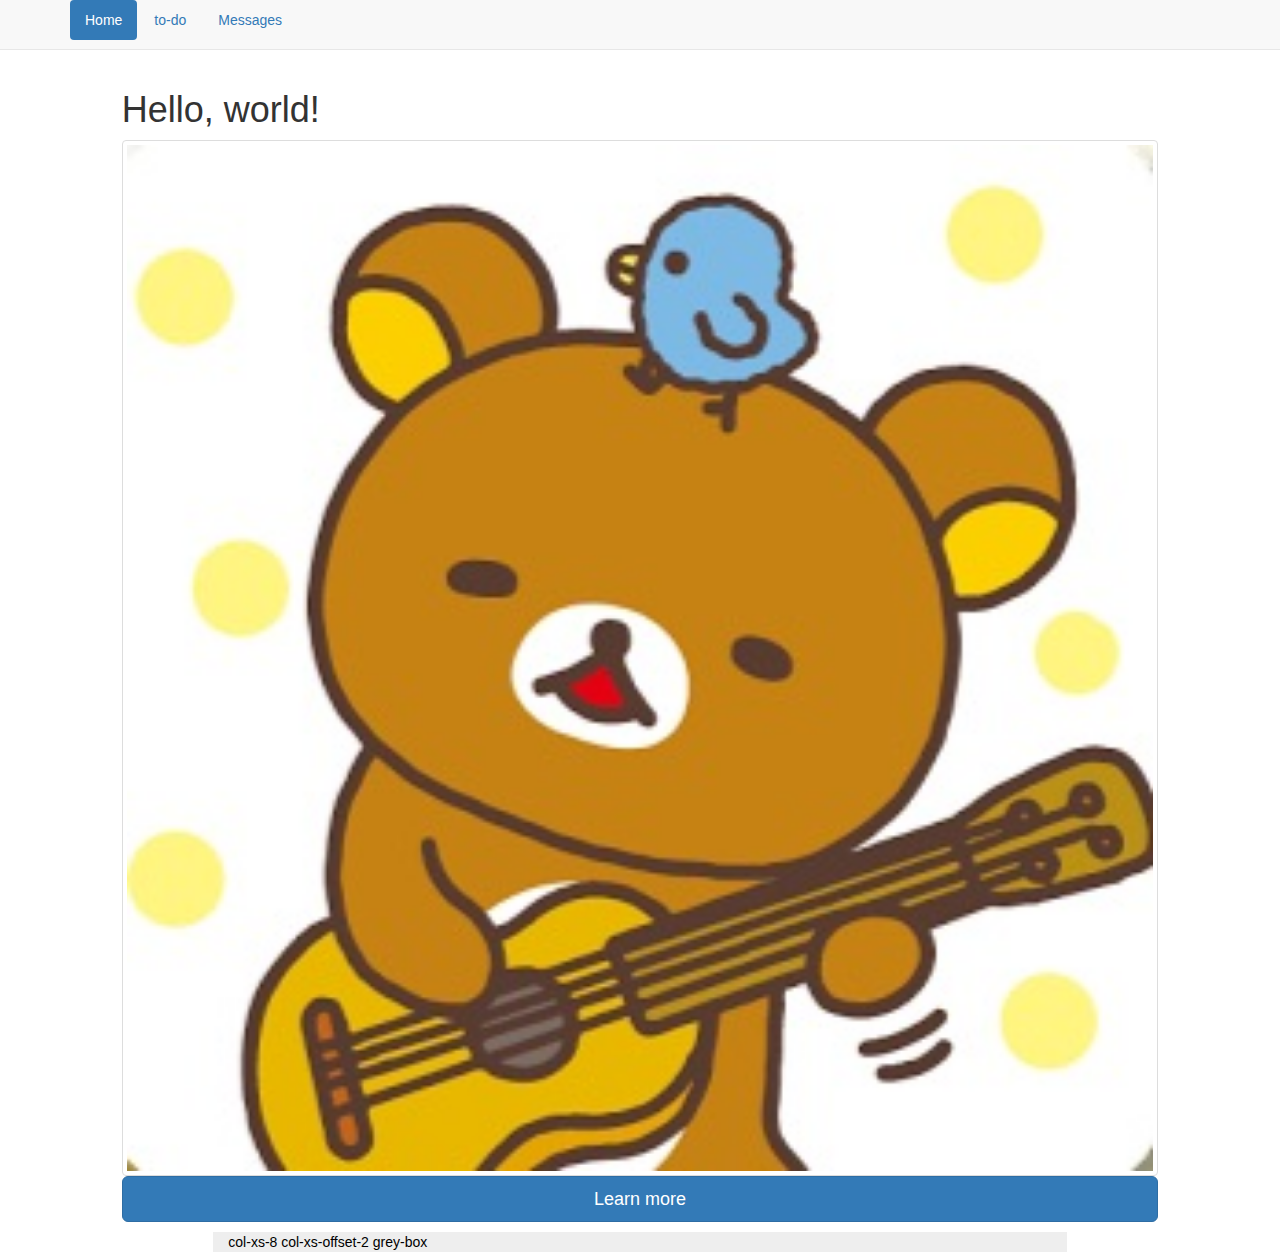
<file: index.html>
<!DOCTYPE html>
<html>
<head>
<title>Page Title</title>
<!-- mobile friendly-->
<meta name="viewport" content="width=device-width, initial-scale=1, maximum-scale=1, user-scalable=no">

<link rel="stylesheet" href="https://maxcdn.bootstrapcdn.com/bootstrap/3.3.5/css/bootstrap.min.css">
<link rel="stylesheet" href="style.css">
</head>
<body>
		
<div class="container-fluid">
	<nav class="navbar navbar-default navbar-fixed-top">
	  <div class="container">
	  	<ul class="nav nav-pills">
		  <li role="presentation" class="active"><a href="#">Home</a></li>
		  <li role="presentation"><a href="./todo.html">to-do</a></li>
		  <li role="presentation"><a href="#">Messages</a></li>
		</ul>
	  </div>
	</nav>
	<div class="row">
		<div class="col-xs-10 col-xs-offset-1">
			<h1>Hello, world!</h1>
	  		<center><img id="the_image" class="img-responsive img-thumbnail" width="100%"src="pp.jpg" alt="click to change"></center>
	  		<p><a class="btn btn-primary btn-lg center-block" href="#" role="button">Learn more</a></p>
		</div>
  		
	</div>

	<div class="row">
		<div class="col-xs-8 col-xs-offset-2 grey-box">col-xs-8 col-xs-offset-2 grey-box</div>
	</div>

	
</div>

<script src="script.js"></script>

</body>
</html>
</file>
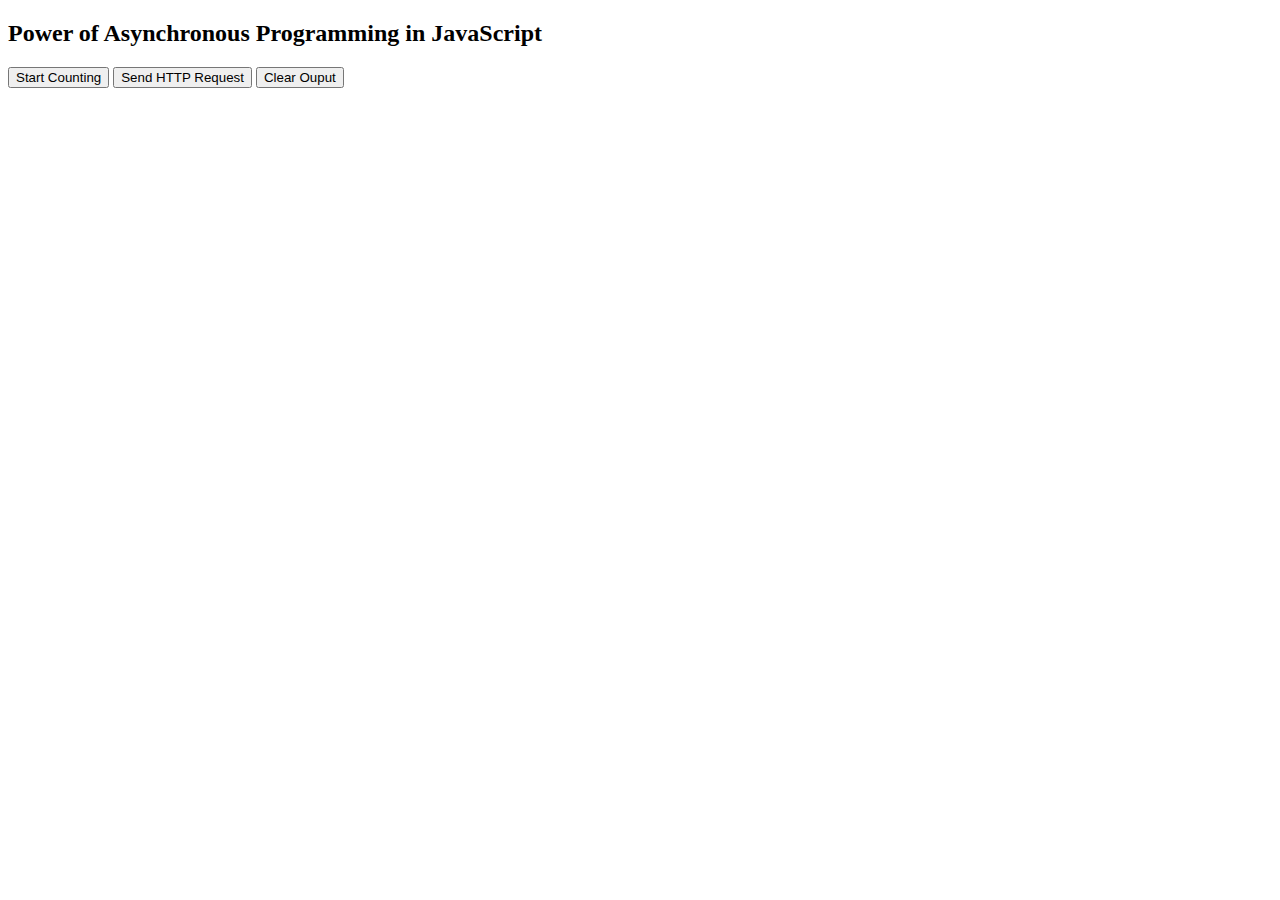
<file: learn_ajax/index.html>
<!DOCTYPE html>
<html>
<body>

<h2>Power of Asynchronous Programming in JavaScript</h2>
<button type="button" onclick="counting()">Start Counting</button>
<button type="button" onclick="loadDoc()">Send HTTP Request</button>
<button type="button" onclick="clearOutput()">Clear Ouput</button>
<p id="demo" style="font-size:20px;"></p>


<script>
function loadDoc() {
  var xhttp = new XMLHttpRequest();
  xhttp.onreadystatechange = function() {
    if (xhttp.readyState == 1) {
      document.getElementById("demo").innerHTML += "sending Request...<br>";
    }
    if (xhttp.readyState == 4 && xhttp.status == 200) {
      document.getElementById("demo").innerHTML += xhttp.response + "<br>";
    }
  };
  xhttp.open("GET", "https://api.ipify.org?format=json", true);
  xhttp.send();
}

function counting() {
  var i = 1;
  for(;i<10;i++)
  {
    myprint(i);
  }

  function myprint(num){
    setTimeout(function(){document.getElementById("demo").innerHTML += num + "<br>";}, 500*i);
  }  
}

function clearOutput() {
  document.getElementById("demo").innerHTML = "";
}


</script>

</body>
</html>
</file>
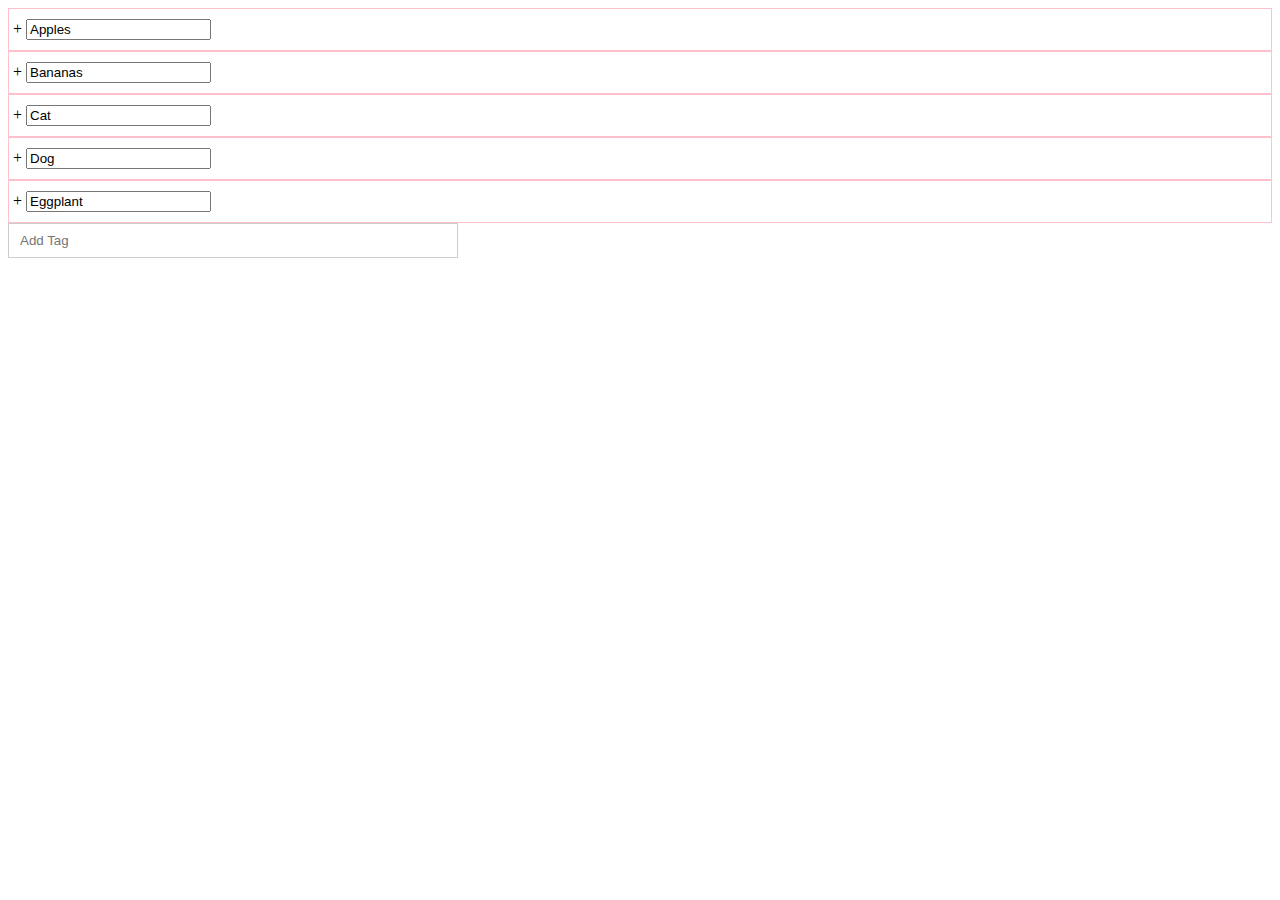
<file: vue_demo/index.html>
<!DOCTYPE html>
<html lang="en">
  <head>
    <meta charset="UTF-8" />
    <link rel="icon" href="./favicon.ico" />
    <meta name="viewport" content="width=device-width, initial-scale=1.0" />
    <title>Vite App</title>
    <script type="module" crossorigin src="./assets/index.316be949.js"></script>
    <link rel="modulepreload" href="./assets/vendor.af8f40a9.js">
    <link rel="stylesheet" href="./assets/index.a969e1b5.css">
  </head>
  <body>
    <div id="app"></div>
    
  </body>
</html>
</file>
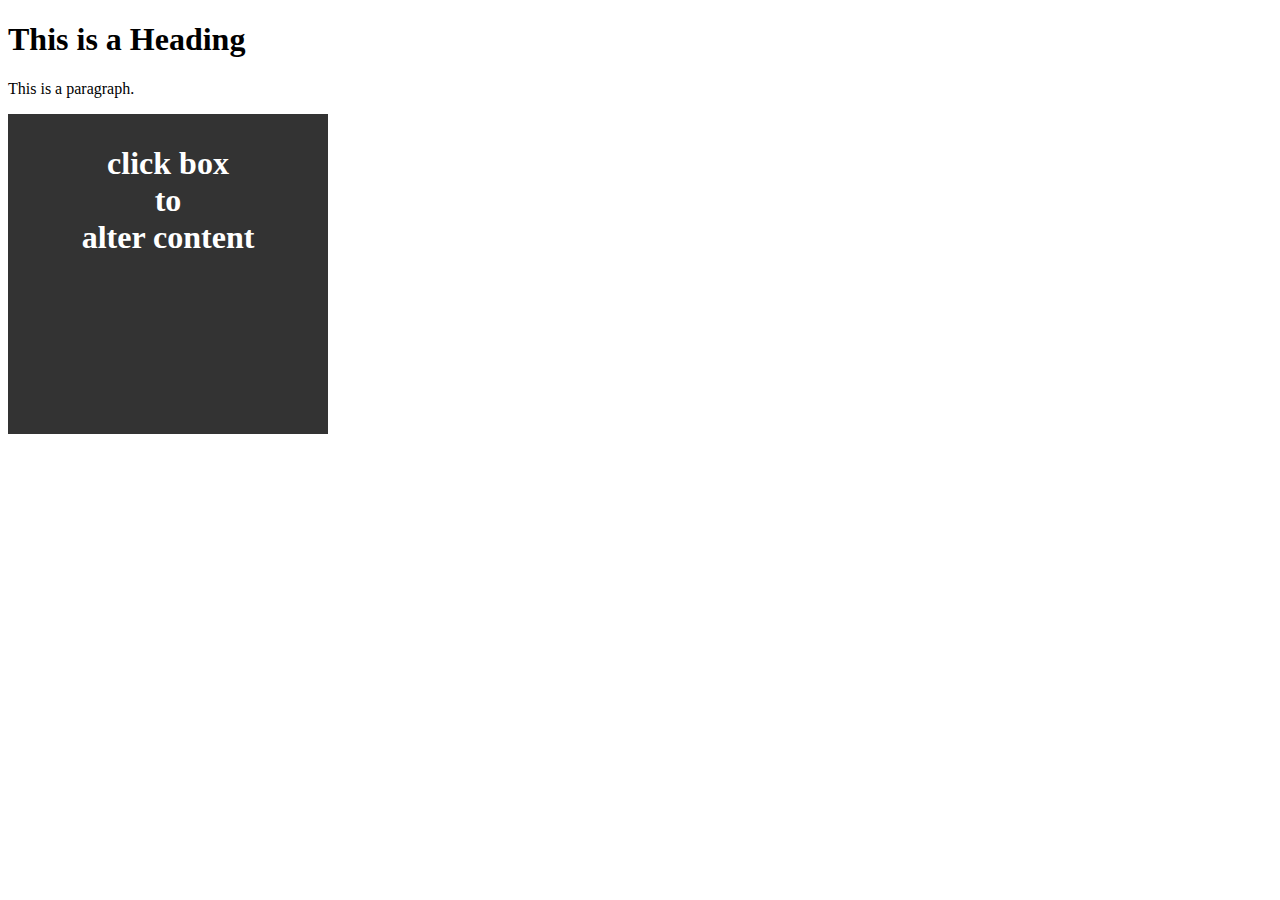
<file: test.html>
<!DOCTYPE html>
<html>
<head>
<title>Page Title</title>
</head>
<body>

<h1>This is a Heading</h1>
<p>This is a paragraph.</p>
<div id="image_frame" style="background-color:#333; color:#fff; width: 300px; height: 300px; align:center; padding:10px;"><center><h1>click box <br> to <br> alter content</h1></center></div>

<script src="script.js"></script>


</body></html>
</file>
<file: style.css>
.black-box {
	background-color: black;
	color: white;
}

.grey-box {
	background-color: #eee;
	color:black;
}

body {
	padding-top: 70px;
}

.image_box {
	width: 300px;
	height: 300px;
}
</file>
<file: vue_demo/assets/index.a969e1b5.css>
.box{border:1px pink solid;padding:10px 0}
</file>
